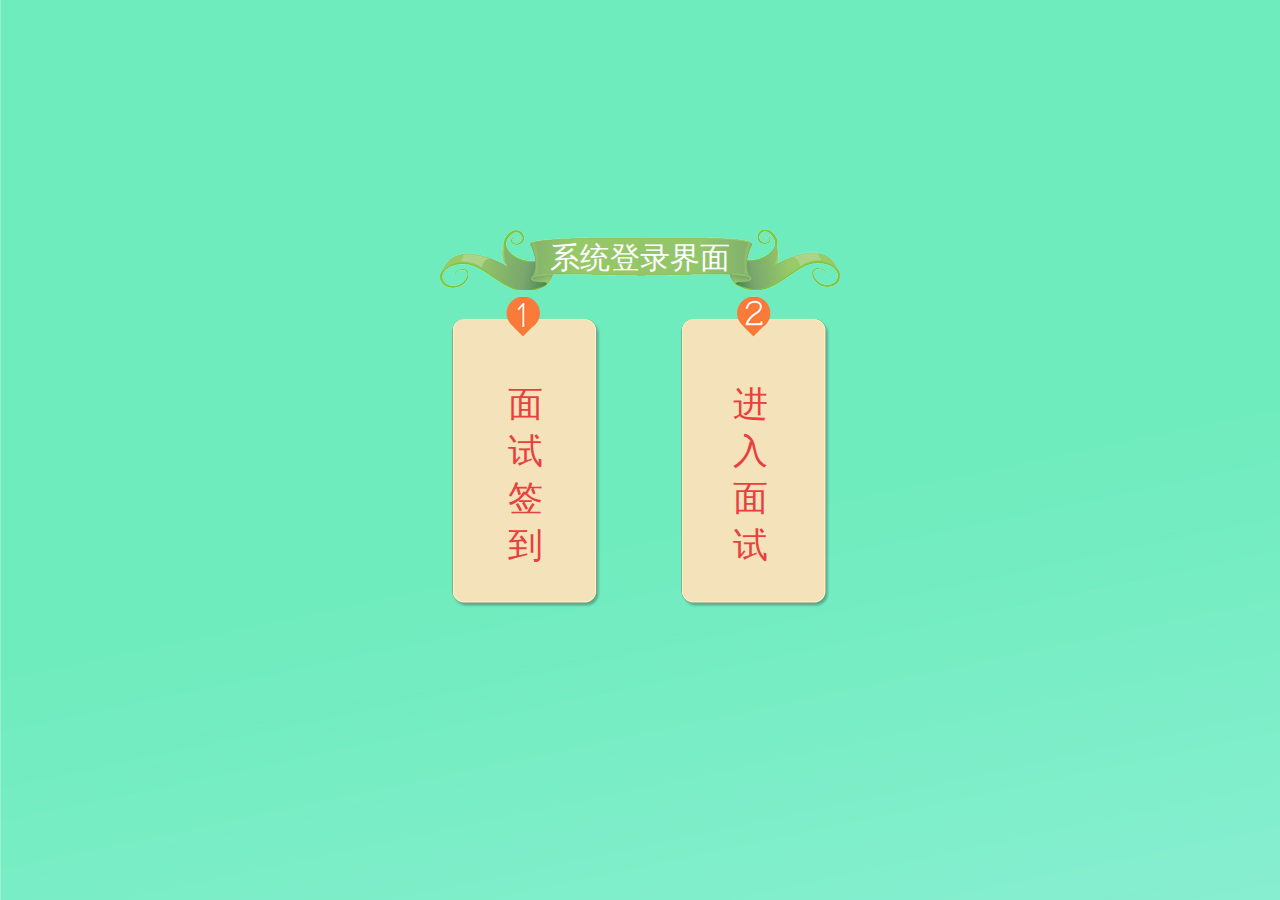
<file: client/index.html>
﻿<!DOCTYPE html>
<html lang="en">
<head>
	<meta charset="UTF-8">
	<title>首页</title>
	<style>
    body{background: url(img/bg_one.png);}
     #center{
     	width: 400px;
     	height: 500px;
     	position: absolute;
     	left:0;right: 0;
     	bottom: 0;top:0;
     	margin:auto;
     	background:url(img/index.png) no-repeat center;
     }
     p{
     	width: 400px;
     	height: 60px;
     	line-height: 55px;
     	background:url(img/title.png) no-repeat center;
        margin-top: 30px;
        color: white;
        font-size: 30px;
        font-weight: 300;
        font-family: "楷体";
        text-align: center;
      }
      button{
      		width: 140px;
      		height: 280px;
			margin-top: 15px;
			outline: 0;border: 0;
			background-color: white;
			font-family: "楷体";
			padding: 10px 40px;
			color: #E7403E;
			border-radius: 3px;
			cursor: pointer;
			font-size: 35px;
			background-color:rgba(223, 241, 234, 0);
      }
      #obtn1{
      	margin-left: 15px;
      }
      #obtn2{
      	margin-left: 81px;
      }
	</style>
	<script src="js/jquery.min.js"></script>
	<script>
	   $(function(){
		$("#obtn1").click(function(){
			window.location.href="interviewee.html";
		}); 
		$("#obtn2").click(function(){
			window.location.href="one.php";
		});
           });  
    </script>
</head>
<body> 
	<div id="center">
	    <p>系统登录界面</p>
		<button id="obtn1">面试签到</button>
		<button id="obtn2">进入面试</button>
	</div>
</body>
</html>
</file>
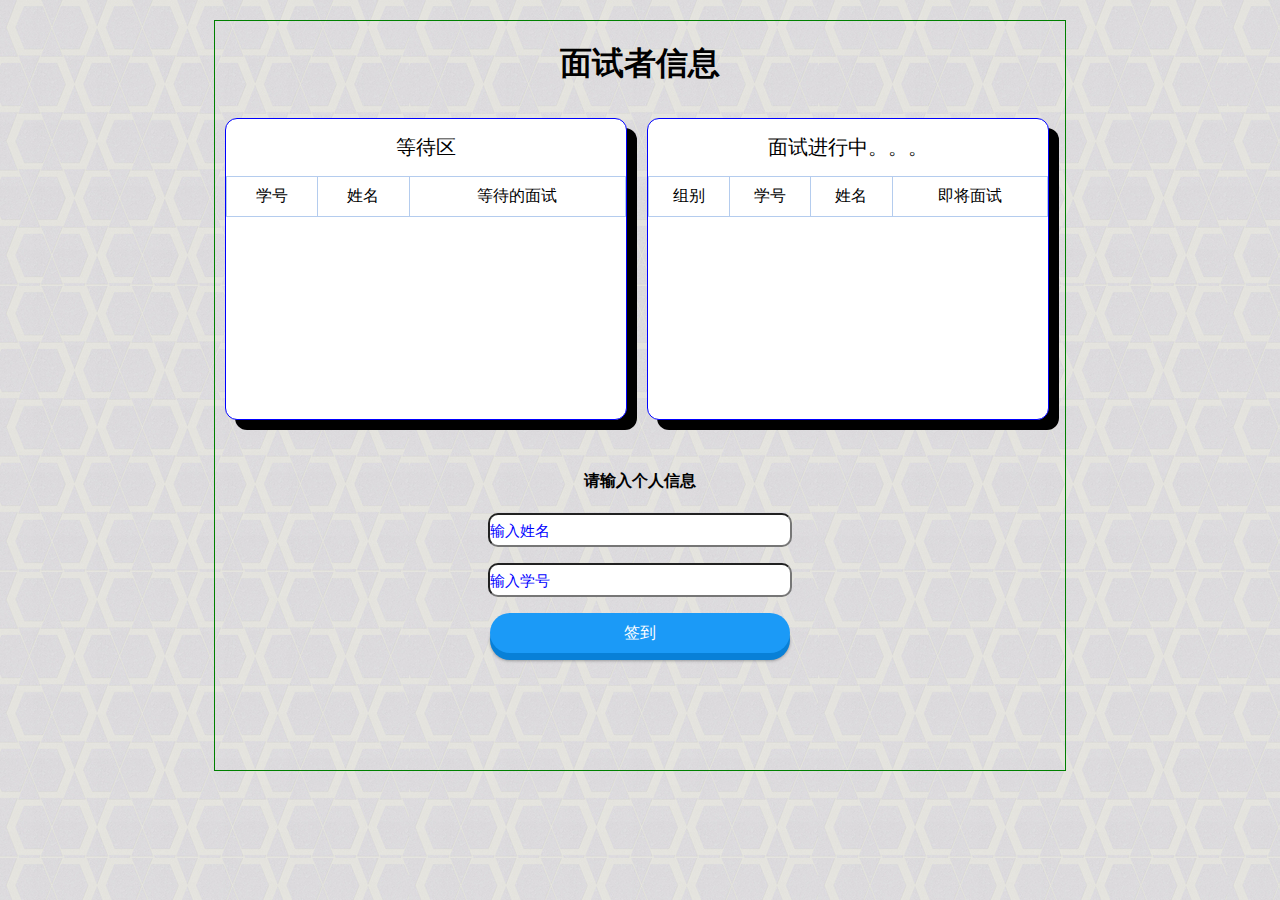
<file: client/1interviewee.html>
<!DOCTYPE html>
<html lang="en">
<head>
	<meta charset="UTF-8">
	<title>interviewer</title>
	<link rel="stylesheet" href="inter.css" type="text/css">
	<link rel="stylesheet" href="css/buttons.css">
	<script src="js/jquery.min.js"></script>
	<script tyoe="text/javascript">
		$(function(){
			$('#Sub').click(function(){
				var number=document.getElementById("number").value;
				if(number==""){
					alert("输入的学号为空，请输入！");
					return false;
				}
	           if(!(/^0\d{7}$/.test(number))){
	          alert("学号输入错误，请重写！");
	          return false;
	            }
	            else{
	            	$.ajax({
					url:' ../server/dis_interview.php',
					type:'POST',
					async:true,
					data:{
						'stu_name':$('#usr').val(),
						'stu_num':$('#number').val()
					},
					success:function(data){
	                	var txtobj=eval("("+data+")");
	                  	alert(txtobj.msg);
	                  	$('#usr').val('');
	                  	$('#number').val('');
					},
					error:function(){
          		    alert("出现错误！");
          	       }					 
				})
	            }
			});
		});		
	</script>

	<script>
	     $(window).load(function(){
	  
		setInterval(function(){
          $.ajax({
          	url:'../server/flow.php?t='+Math.random(), 
          	type:'post',
          	async:true,
          	success:function(data,status){     
          	 $("#tb").children().remove(); 
          	  $("#tb2").children().remove();   	 
               var listobj=eval("("+data+")");
               // 等待区的信息
               for(var i=0;i<listobj[1].data.length;i++)
               {
               	  $('#tb').append('<tr><td class="stu_num"></td> <td class="stu_name"></td><td class="stu_status"></td></tr>');
               }
               for(var i=0;i<listobj[1].data.length;i++)
	            {
	            	 $('#tb .stu_num').eq(i).html(listobj[1].data[i].stu_num);
	            	  $('#tb .stu_name').eq(i).html(listobj[1].data[i].stu_name);
	            	   $('#tb .stu_status').eq(i).html(listobj[1].data[i].status);
	            }
                //面试进行时的信息
                for (var i = 0; i < listobj[0].data.length; i++) {
                	$('#tb2').append('<tr><td class="group_num"></td><td class="stu_num"></td> <td class="stu_name"></td><td class="stu_status"></td></tr>');
                };
                for(var i=0;i<listobj[0].data.length;i++)
	            {
	            	 $('#tb2 .group_num').eq(i).html(listobj[0].data[i].group_name);
	            	  $('#tb2 .stu_num').eq(i).html(listobj[0].data[i].stu_num);
	            	  $('#tb2 .stu_name').eq(i).html(listobj[0].data[i].stu_name);
	            	   $('#tb2 .stu_status').eq(i).html(listobj[0].data[i].status);
	            }
              
               // $(".left").scrollTop({
               //   speed:15 //数值越大 速度越慢
               //  });
          	},
          	error:function(){
          		alert("出现错误！");
          	}
          });
          
         
		},2000);
          

 $.fn.scrollTop = function(options){
  var defaults = {
   speed:30
   };
  var opts = $.extend(defaults,options);
  this.each(function(){
   var $timer;
   var scroll_top=0;
   var obj = $(this);
   var $height = obj.find("table").height();
   obj.find("table").clone().appendTo(obj);
     clearInterval($timer); 
   obj.hover(function(){
    clearInterval($timer);
    },function(){
     $timer = setInterval(function(){
      scroll_top++;
      if(scroll_top > $height){
       scroll_top = 0;
      }
      obj.find("table").first().css("margin-top",-scroll_top);
    },opts.speed);

    }).trigger("mouseleave");
   })
  }
 });
		
	</script>
</head>
<body>
	 <div id="content">
	   <h1>面试者信息</h1>
	 	<div class="left">
	 		<table>
	 		<caption class="title">等待区</caption>
	 			<thead>
	 				<tr>
	 				   <td>学号</td>
					   <td>姓名</td>
					  
					   <td>等待的面试</td>
	 				</tr>
	 			</thead>
	 			<div>
	 			<tbody id="tb">
	 				
	 			</tbody>
	 			</div>
	 		</table>
	 	</div>
	 	<div class="right">
	 		<table>
	 		<caption class="title">面试进行中。。。</caption>
	 			<thead>
	 				<tr>
	 				   <td>组别</td>
					   <td>学号</td>
					   <td>姓名</td>
					   <td>即将面试</td>
	 				</tr>
	 			</thead>
	 			<tbody id="tb2">
	 				
	 			</tbody>
	 		</table>
	 	</div>
	 	<div class="Next">
	 	    <h4>请输入个人信息</h4>
	 		<p><input type="text" id="usr" name="stu_name" class="Input radius" placeholder="输入姓名"></p>
	 		<p><input type="text" id="number" name="stu_num" class="Input radius" placeholder="输入学号"></p>	 	
	         <button  class="button button-3d button-primary button-pill wid"  id="Sub">签到</button>   
	 	</div>
	 </div>
</body>
</html>
</file>
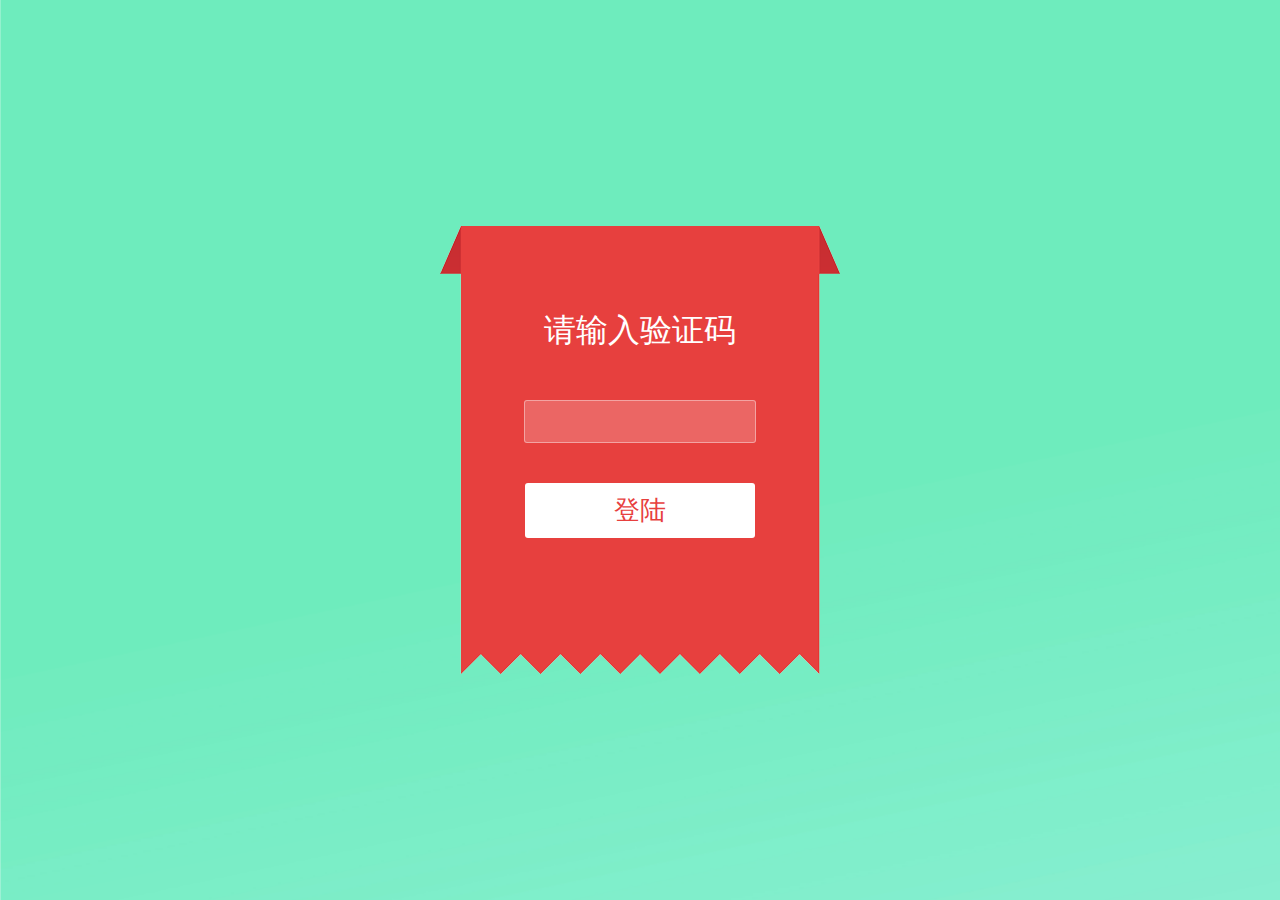
<file: client/check.html>
﻿<!DOCTYPE html>
<html lang="en">
<head>
	<meta charset="UTF-8">
	<title>check</title>
 
	<style type="text/css">
	  body{background:url(img/bg_one.png);}
      .vertial{
      	position: absolute;
        left: 0;right: 0;
        top: 0;bottom: 0;
        margin: auto;
      	width: 400px;
      	height: 460px;
      	background:url(img/check.png) no-repeat center ;
      }
      h2{
        margin-top: 90px;
        color: white;
        font-size: 32px;
        font-weight: 300;
        font-family: "楷体";
        line-height: 40px;
        text-align: center;
      }
      input {
          outline: 0;
          border: 1px solid rgba(255, 255, 255, 0.4);
          background-color: rgba(255, 255, 255, 0.2);
          width: 200px;
          border-radius: 3px;
          padding: 10px 15px;
          margin: 0 auto;
          margin-top: 50px;
          display: block;
          text-align: center;
          font-family: "Microsoft YaHei";
          font-size: 18px;
          font-weight: 300;
          color: white;
          -webkit-transition-duration: 0.25s;
                  transition-duration: 0.25s;
        }
      input:hover {
          background-color: rgba(255, 255, 255, 0.4);
      }
      input:focus {
          background-color: white;
          width: 250px;
          color: #E7403E;
      }
      #oBtn{
          margin: 0 auto;
          margin-top: 40px;
          display: block;
          outline: 0;border: 0;
          background-color: white;
          font-family: "楷体";
          padding: 10px 15px;
          color: #E7403E;
          border-radius: 3px;
          width: 230px;
          cursor: pointer;
          font-size: 26px;
      }
	</style>
  <script src="js/jquery.min.js"></script>
  <script>
     $(function(){
       $('#oBtn').click(function(){
        var passphrase=$('#checknum').val();
            $.ajax({
              url:'../server/group_login.php',
              type:'POST',
              data:{
                'passphrase':passphrase,
              },
              success:function(data){ 
                var obj=eval("("+data+")");
                alert(obj.msg);
                if(obj.code==-1)
                  window.location.href="check.html";
                else
                 window.location.href="one.php"
              },
              error:function(){
                alert("出现错误！！！");
              }
            })
       })
     })  
  </script>
</head>
<body>
  <div class="vertial">
    <h2>请输入验证码</h2>
    <form action="#" autocomplete="off" id="login" >
      <input type="text" id="checknum" maxlength="6">
      <input type="button" id="oBtn"  value="登陆" />
      <!-- onclick="window.open('interviewer.html')" -->
    </form>
  </div>

  
</body>
</html>
</file>
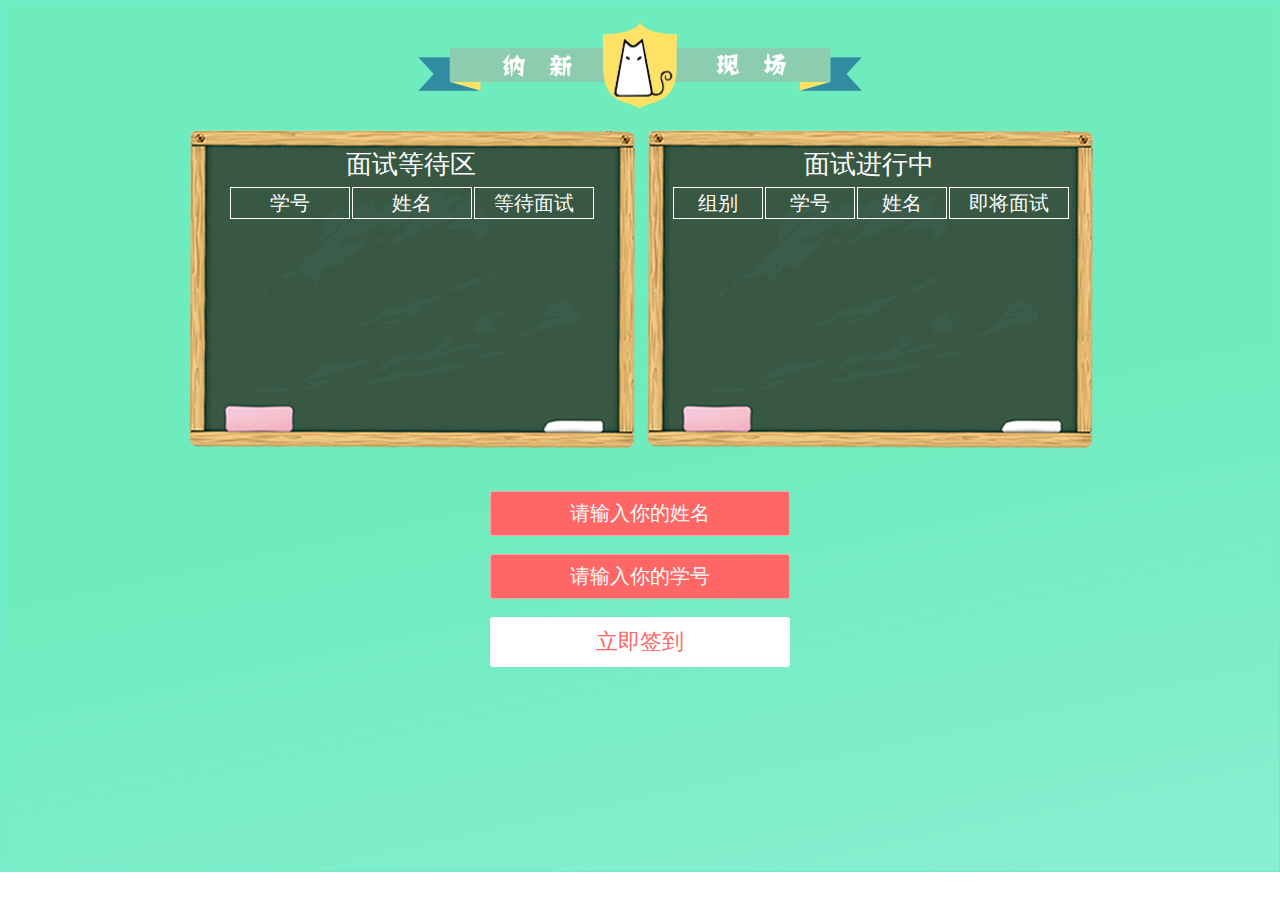
<file: client/interviewee.html>
<!DOCTYPE html>
<html xml:lang="en" xmlns="http://www.w3.org/1999/xhtml">
<head>
	<meta http-equiv="Content-Type" content="text/html; charset=UTF-8">
	
	<meta http-equiv="X-UA-Compatible" content="IE=edge,chrome=1"> 
	
	<title>interviewee</title>
	<link rel="stylesheet" type="text/css" href="interviewee.css">
	<link rel="shortcut icon" href="favicon.ico">
	<script src="js/jquery.min.js"></script>
	<script tyoe="text/javascript">
		$(function(){
			$('#Sub').click(function(){
				var number=document.getElementById("number").value;
				if(number==""){
					alert("输入的学号为空，请输入！");
					return false;
				}
	           if(!(/^0\d{7}$/.test(number))){
	          alert("学号输入错误，请重写！");
	          return false;
	            }
	            else{
	            	$.ajax({
					url:' ../server/dis_interview.php',
					type:'POST',
					async:true,
					data:{
						'stu_name':$('#usr').val(),
						'stu_num':$('#number').val()
					},
					success:function(data){
	                	var txtobj=eval("("+data+")");
	                  	alert(txtobj.msg);
	                  	$('#usr').val('');
	                  	$('#number').val('');
					},
					error:function(){
          		    alert("出现错误！");
          	       }					 
				})
	            }
			});
		});		
	</script>

	<script>
	     $(window).load(function(){
	  
		setInterval(function(){
          $.ajax({
          	url:'../server/flow.php?t='+Math.random(), 
          	type:'post',
          	async:true,
          	success:function(data,status){     
          	 $("#tb").children().remove(); 
          	  $("#tb2").children().remove();   	 
               var listobj=eval("("+data+")");
               // 等待区的信息
               for(var i=0;i<listobj[1].data.length;i++)
               {
               	  $('#tb').append('<tr><td class="stu_num"></td> <td class="stu_name"></td><td class="stu_status"></td></tr>');
               }
               for(var i=0;i<listobj[1].data.length;i++)
	            {
	            	 $('#tb .stu_num').eq(i).html(listobj[1].data[i].stu_num);
	            	  $('#tb .stu_name').eq(i).html(listobj[1].data[i].stu_name);
	            	   $('#tb .stu_status').eq(i).html(listobj[1].data[i].status);
	            }
                //面试进行时的信息
                for (var i = 0; i < listobj[0].data.length; i++) {
                	$('#tb2').append('<tr><td class="group_num"></td><td class="stu_num"></td> <td class="stu_name"></td><td class="stu_status"></td></tr>');
                };
                for(var i=0;i<listobj[0].data.length;i++)
	            {
	            	 $('#tb2 .group_num').eq(i).html(listobj[0].data[i].group_name);
	            	  $('#tb2 .stu_num').eq(i).html(listobj[0].data[i].stu_num);
	            	  $('#tb2 .stu_name').eq(i).html(listobj[0].data[i].stu_name);
	            	   $('#tb2 .stu_status').eq(i).html(listobj[0].data[i].status);
	            }
              
               // $(".left").scrollTop({
               //   speed:15 //数值越大 速度越慢
               //  });
          	},
          	error:function(){
          		alert("出现错误！");
          	}
          });
          
         
		},2000);
          

 $.fn.scrollTop = function(options){
  var defaults = {
   speed:30
   };
  var opts = $.extend(defaults,options);
  this.each(function(){
   var $timer;
   var scroll_top=0;
   var obj = $(this);
   var $height = obj.find("table").height();
   obj.find("table").clone().appendTo(obj);
     clearInterval($timer); 
   obj.hover(function(){
    clearInterval($timer);
    },function(){
     $timer = setInterval(function(){
      scroll_top++;
      if(scroll_top > $height){
       scroll_top = 0;
      }
      obj.find("table").first().css("margin-top",-scroll_top);
    },opts.speed);

    }).trigger("mouseleave");
   })
  }
 });
		
	</script>
</head>
</body>
	<div id="wrapper">
		<div class="content">
			<div class="wait">
				<table class="waitTb">
					<caption>面试等待区</caption>
					<thead class="headOne">
						<tr>
							<td>学号</td>
							<td>姓名</td>
							<td>等待面试</td>
						</tr>
					</thead>
					<tbody class="bodyOne" id="tb">
					</tbody>
				</table>
			</div>
			<div class="ongoing">
				<table class="ongoingTb">
					<caption>面试进行中</caption>
					<thead class="headTwo">
						<tr>
							<td>组别</td>
							<td>学号</td>
							<td>姓名</td>
							<td id="large">即将面试</td>
						</tr>
					</thead>
					<tbody class="bodyTwo" id="tb2">
						<!-- <tr>
							<td>第一组</td>
							<td>04152104</td>
							<td>詹永东</td>
							<td>一面进行中</td>
						</tr>
						<tr>
							<td>第一组</td>
							<td>04152104</td>
							<td>詹永东</td>
							<td>一面进行中</td>
						</tr>
						<tr>
							<td>第一组</td>
							<td>04152104</td>
							<td>詹永东</td>
							<td>一面进行中</td>
						</tr>
						<tr>
							<td>第一组</td>
							<td>04152104</td>
							<td>詹永东</td>
							<td>一面进行中</td>
						</tr>
						<tr>
							<td>第一组</td>
							<td>04152104</td>
							<td>詹永东</td>
							<td>一面进行中</td>
						</tr>
						<tr>
							<td>第一组</td>
							<td>04152104</td>
							<td>詹永东</td>
							<td>一面进行中</td>
						</tr> -->
					</tbody>
				</table>
			</div>
			<div class="attendance">
	 		<input type="text"  id="usr" name="stu_name" class="Input radius" placeholder="请输入你的姓名" /><br/>
	 		<input type="text"  id="number" name="stu_num" class="Input radius" placeholder="请输入你的学号" /><br/>
	 		<button type="submit" id="Sub">立即签到</button>
			</div>
		</div>
	</div>
</body>
</html>
</file>
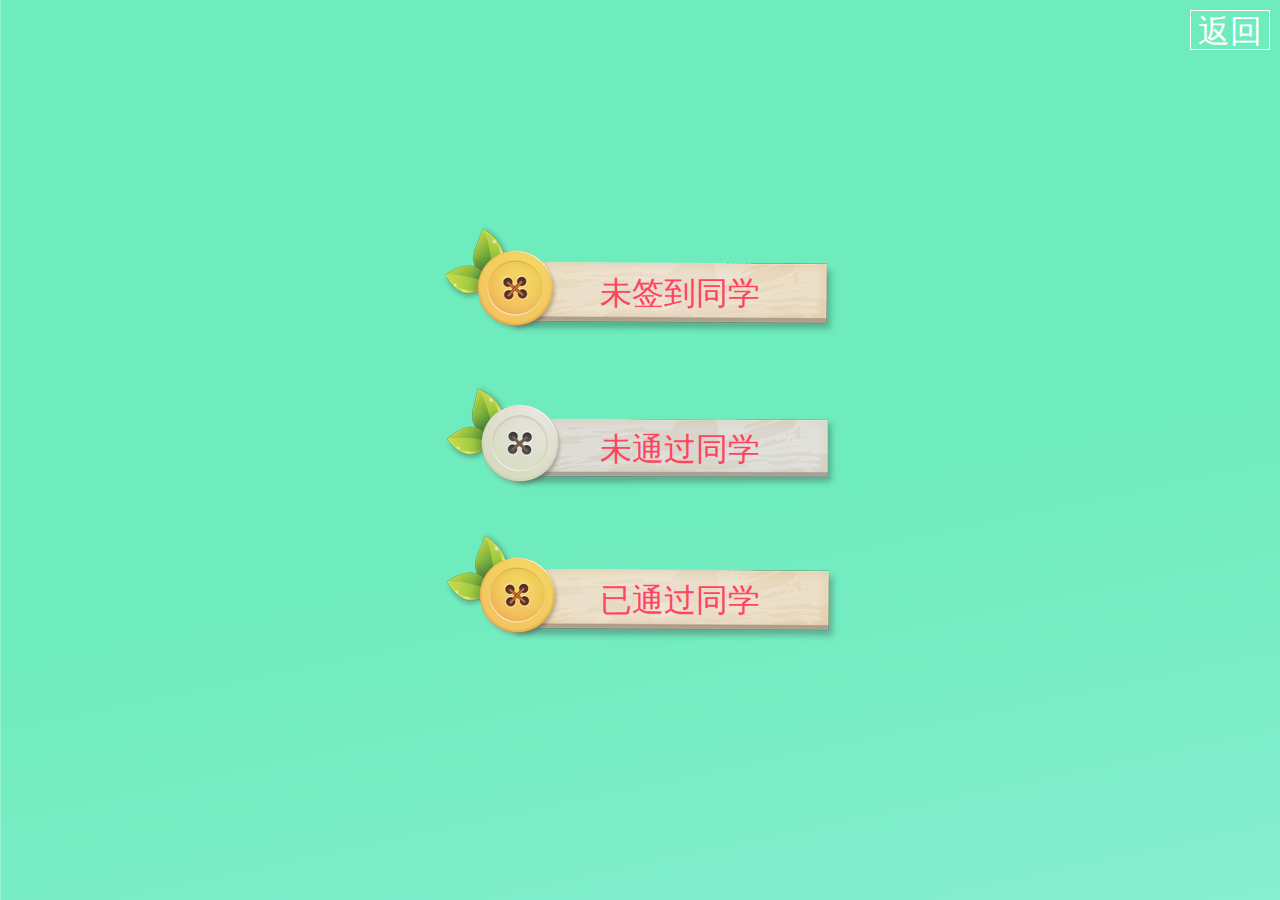
<file: client/results.html>
<!DOCTYPE html>
<html lang="en">
<head>
	<meta charset="UTF-8">
	<title>信息统计</title>
	<script src="js/jquery.min.js"></script>
	<script>
	   $(function(){
		$("#obtn1").click(function(){
			window.location.href="interesult.php?status=-1";
		}); 
		$("#obtn2").click(function(){
			window.location.href="interesult.php?status=-2";
		}); 
		$("#obtn3").click(function(){
			window.location.href="interesult.php?status=6";
		});
		$("#quit").click(function(){
			history.go(-1);
		});
	})
	</script>
	<style>
		* {
			margin: 0;
			padding: 0;
		}
		body{
			background: url(img/bg_one.png);
		}
		#content{
			width: 500px;
			height: 500px;
			position: absolute;
			left: 0;right: 0;top: 0;bottom: 0;
			margin:auto;
			background:url(img/bg_one2.png) no-repeat center;
		}
		#obtn1{
			margin-top:60px;
			
		}
		#obtn2{
			margin-top: 90px;
		}
		#obtn3{
			margin-top: 85px;
		}
		.button{
			float: left;
			width: 300px;
			height: 66px;
			margin-left: 140px;
			border: none;
			outline: none;
			cursor: pointer;

			color: #FF445F;
			font-size: 32px;
			font-weight: 300;
			font-family: "楷体";
			line-height: 40px;
			background-color:rgba(223, 241, 234, 0);
		}
		#quit{
			float:right;
			margin-top: 10px;
			margin-right: 10px;
			border:1px solid white;
			outline: none;
			cursor: pointer;
			width: 80px;
			height: 40px;
			color: white;
			font-size: 32px;
			font-weight: 300;
			font-family: "楷体";
			line-height: 40px;
			background-color:rgba(223, 241, 234, 0);
		}
	</style>
</head>
<body>
	<div id="content">
			<button id="obtn1" class="button">未签到同学</button>
			<button id="obtn2" class="button">未通过同学</button>
			<button id="obtn3" class="button">已通过同学</button>
	</div>
	<button id="quit">返回</button>
</body>
</html>
</file>
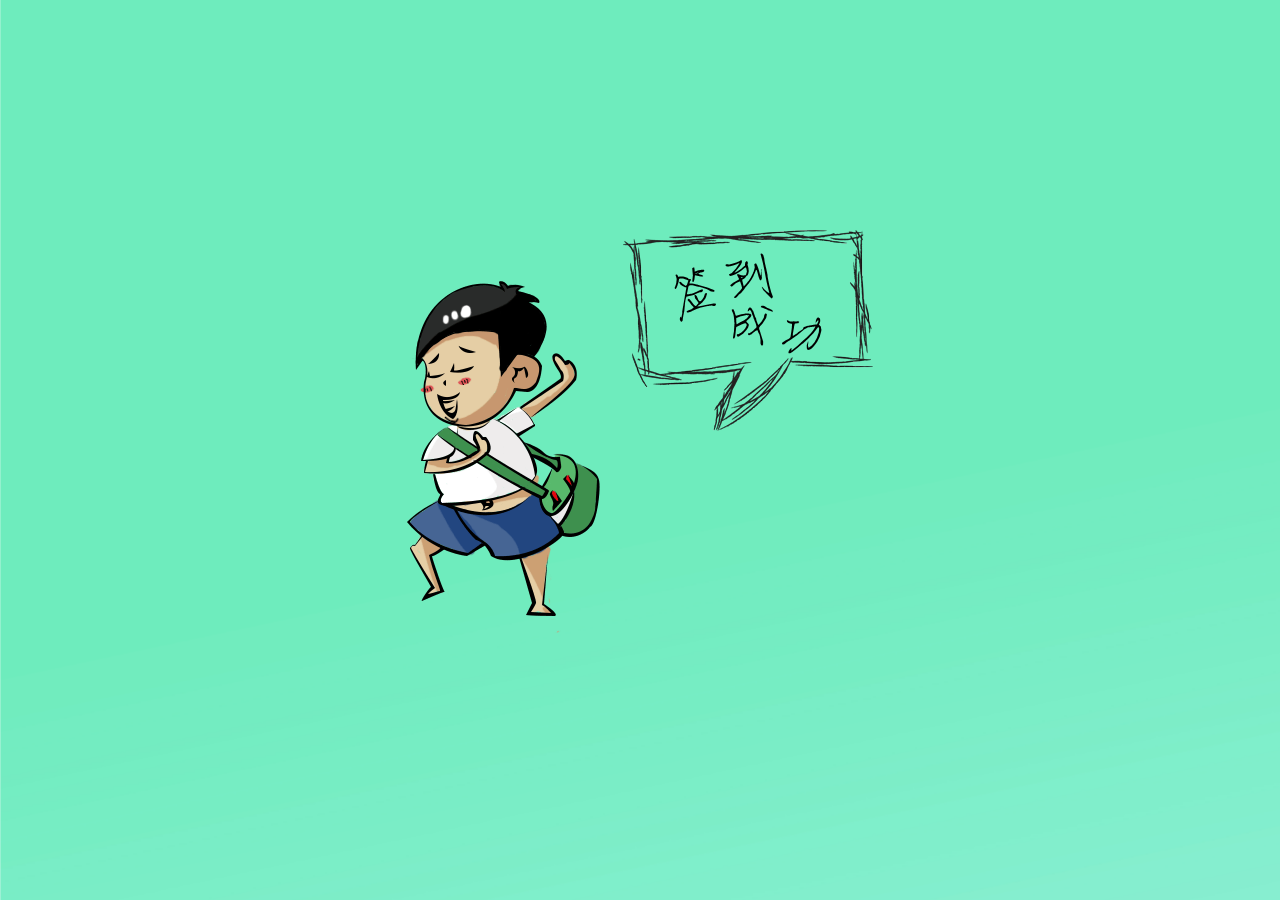
<file: client/successful.html>
<!DOCTYPE html>
<html lang="en">
<head>
	<meta charset="UTF-8">
	<title>Successful</title>
	<style>
    body{background: url(img/bg_one.png);}
     #center{
     	width: 500px;
     	height: 500px;
     	position: absolute;
     	left:0;right: 0;
     	bottom: 0;top:0;
     	margin:auto;
    }
    #imgOne{
      float: left;
      width: 203px;
      height: 363px;
      margin-top: 70px;
      margin-left: 10px;
    }
    #imgTwo{
      float: left;
      width: 250px;
      height: 201px;
      margin-top: 30px;
      margin-left: 20px;
    }
	</style>
</head>
<body> 
	<div id="center">
      <div id="imgOne"><img src="img/7caa2.png"></div>
      <div id="imgTwo"><img src="img/f6ed1a3_.png"></div>
	</div>
</body>
</html>
</file>
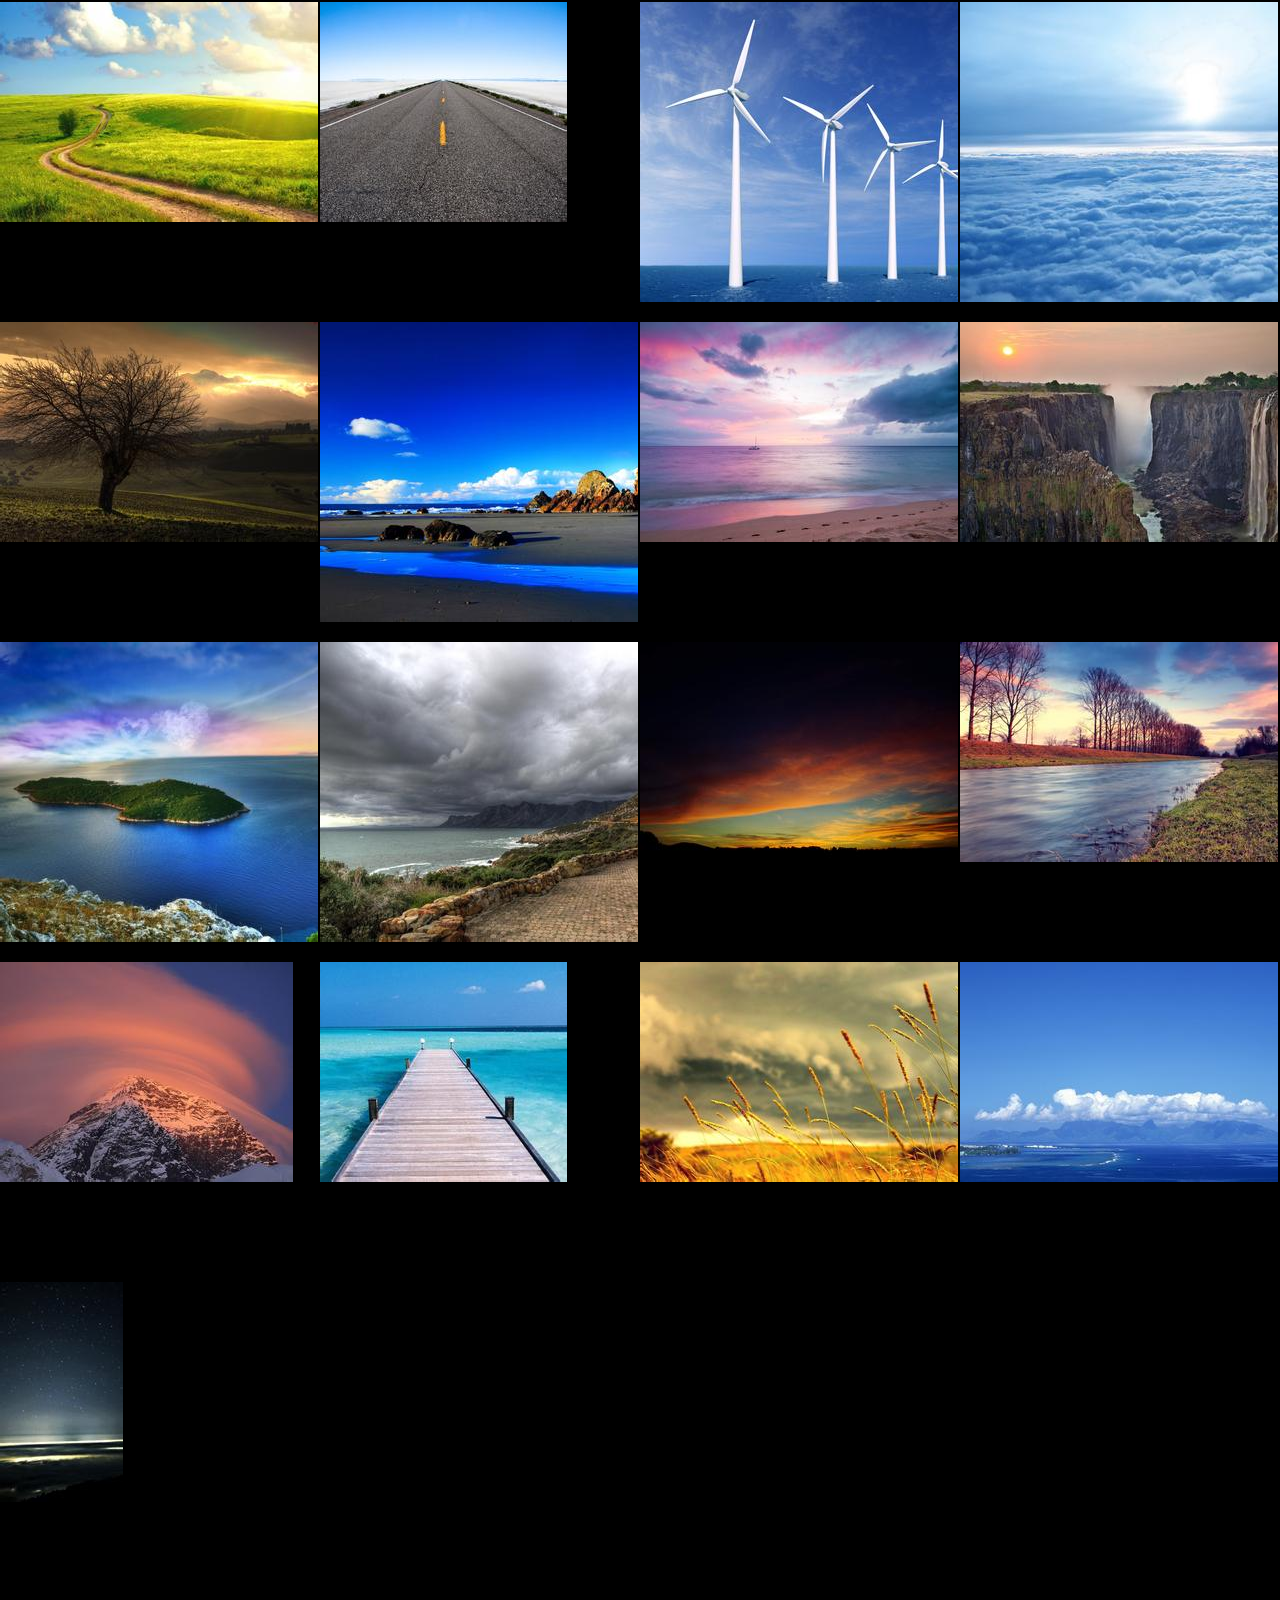
<file: client/fonts/demo.htm>
<!DOCTYPE html>
<html>
  <head>
    <title>Bootstrap beign</title>
    <meta name="viewport" content="width=device-width, initial-scale=1.0">
	<script src="zepto.min.js"></script>
	<link href="animate.css" rel="stylesheet" type="text/css">
	<style>
	   blockquote, body, button, dd, dl, dt, fieldset, form, h1, h2, h3, h4, h5, h6, hr, input, legend, li, ol, p, pre, td, textarea, th, ul,img{
		margin: 0;
		padding: 0;
		}
	   body{background:black;overflow:hidden}
	   ul{list-style:none}
	   .clearfix:after{display: block; content: "\20"; height: 0; clear: both; overflow: hidden; visibility: hidden;}/*ie8����*/
     
	   .img-container li img{}
	   .img-container li {overflow:hidden;float:left;}
	   .large{width:100%;height:100%;position:absolute;top:0px;left:0px;background-color:black}
	</style>
  <body>
	<ul class="img-container clearfix" id="container">

	</ul>
	<div class="large animated fadeInDown" id="large_container" style="display:none">
		<img id="large_img">
	</div>
	<script>
	var total = 17;
	var zWin = $(window);
	var render = function(){
		var tmpl = '';
		var padding = 2;
		var scrollBarWidth = 0;
		var winWidth = $(window).width();
		var picWidth = Math.floor((winWidth-padding*3-scrollBarWidth)/4);
		for(var i=1;i<=total;i++){
			var p = padding;
			if(i%4==1){
				p = 0;
			}
			tmpl+='<li data-id="'+i+'" class="animated bounceIn" style="width:'+picWidth+'px;height:'+picWidth+'px;padding-left:'+p+'px;padding-top:'+padding+'px;"><img src="img/'+i+'.jpg"></li>';
		}
		$('#container').html(tmpl);
	}
	render();
	var cid;
	var wImage = $('#large_img');
	var domImage = wImage[0];

	var loadImg = function(id,callback){
		$('#container').css({height:zWin.height(),'overflow':'hidden'})
		$('#large_container').css({
			width:zWin.width(),
			height:zWin.height()
			//top:$(window).scrollTop()
		}).show();
		var imgsrc = 'img/'+id+'.large.jpg';
		var ImageObj = new Image();
		ImageObj.src = imgsrc;
		ImageObj.onload = function(){
			var w = this.width;
			var h = this.height;
			var winWidth = zWin.width();
			var winHeight = zWin.height();
		    var realw = parseInt((winWidth - winHeight*w/h)/2);
			var realh = parseInt((winHeight - winWidth*h/w)/2);

			wImage.css('width','auto').css('height','auto');
			wImage.css('padding-left','0px').css('padding-top','0px');
			if(h/w>1.2){
				 wImage.attr('src',imgsrc).css('height',winHeight).css('padding-left',realw+'px');;
			}else{	
				 wImage.attr('src',imgsrc).css('width',winWidth).css('padding-top',realh+'px');
			}
			
			callback&&callback();
		}

		
	}
	$('#container').delegate('li','tap',function(){
		var _id = cid = $(this).attr('data-id');
		loadImg(_id);
	});

	$('#large_container').tap(function(){
		$('#container').css({height:'auto','overflow':'auto'})
		$('#large_container').hide();
	});
	$('#large_container').mousedown(function(e){
		e.preventDefault();
	});
	var lock = false;
	$('#large_container').swipeLeft(function(){
		if(lock){
			return;
		}
		cid++;
		
		lock =true;
		loadImg(cid,function(){
			domImage.addEventListener('webkitAnimationEnd',function(){
				wImage.removeClass('animated bounceInRight');
				domImage.removeEventListener('webkitAnimationEnd');
				lock = false;
			},false);
			wImage.addClass('animated bounceInRight');
		});
	});

	$('#large_container').swipeRight(function(){
		if(lock){
			return;
		}
		cid--;
		lock =true;
		if(cid>0){
			loadImg(cid,function(){
				domImage.addEventListener('webkitAnimationEnd',function(){
					wImage.removeClass('animated bounceInLeft');
					domImage.removeEventListener('webkitAnimationEnd');
					lock = false;
				},false);
				wImage.addClass('animated bounceInLeft');
			});
		}else{
			cid = 1;
		}
	});
	</script>
  </body>
</html>
</file>
<file: client/inter.css>
body,input,button,table{margin:0px; padding: 0px;}
body{
     background: url(img/background.jpg);
  /* background-image: url(349876.jpg);*/
}
table{border-collapse:collapse;  
      padding:0px;
     width: 400px;}
h1{text-align: center;
	font-weight: bold;
    font-family: "楷体","微软雅黑";
    }
#content{
	width: 850px;
	min-height: 700px;
    border:1px solid green;
    margin:20px auto;     
}
.left,.right{
	width:400px;
	height:300px;
	/*height: 500px; */
	background: white;
	border: 1px solid blue;
	float: left;
	margin:10px; 
	overflow-y:auto; 
	overflow-x:hidden;
	border-radius: 12px;
  box-shadow: 10px 10px; 
}
.radius{border-radius: 10px;}
.Next{
	clear: both;
	width: 600px;
	height: 300px;
	margin:0px auto;	
	padding: 20px;
	text-align: center;

}
/*form h4{text-align: center;}*/
.Input{height: 30px;outline: none;width: 300px;font-size: 15px;}
.Next input::-webkit-input-placeholder {color: blue;}
.Next input:-moz-placeholder {color: green;}   /*  Mozilla firefox  */
.Next input:-ms-input-placeholder {color: green;}   /*  IE  */
.select{
	width: 300px;
  height: 30px;
  margin: 0 auto;
  text-align: left;
}
.selt{
  width: 100px;
  height: 30px;
  line-height: 30px;
  font-size: 15px;
  margin:0 auto;
}
.submit{
	width: 300px;
	height: 40px;
	line-height: 40px;
	border: 0px;
	margin:20px auto; 
	/*border: 1px solid green;*/
	font-size: 15px;
	background: blue;
	color: white;
}
thead tr{height: 40px;}
tbody tr{height:30px;}
table tr td{text-align: center; font-family: "微软雅黑","楷体";border: 1px solid #b4ccee;}
.title{text-align: center;font-size: 20px;
	    font-family: "微软雅黑","楷体";
        margin: 15px 0;}
.wid{
       width: 300px;
  }
</file>
<file: client/interviewee.css>
/*清除默认样式*/
* {
	box-sizing: border-box;
	margin: 0;
	padding: 0;
	font-weight: 300;
}


/*设置body主体字体样式*/
body {	
	font-family:"Microsoft YaHei";
	font-weight: 300;
}
#wrapper{
	width: 100%;
	height: 100%;
	margin:0 auto;
border: 1px solid #6eeccd;
	background:url(img/bg_interview.png)	center 0 no-repeat;
}
.content{
	width: 920px;
	height: 750px;

	margin: 0 auto;
	margin-top: 120px;
}
.wait{
	float: left;
	width: 450px;
	height: 330px;
	margin-left: 6px;
	background: yellow;
	background: url(img/black.png) no-repeat center;
}
.ongoing{
	float:right;
	width: 450px;
	height: 330px;
	margin-right:6px; 
	background: yellow;
	background: url(img/black.png) no-repeat center;
}
.waitTb{
	padding-left: 42px;
}
.ongoingTb{
	padding-left: 27px;
}
caption{
	width: 360px;
	height: 40px;

	color: white;
	font-size: 26px;
	font-weight: 300;
	font-family: "楷体";
	line-height: 40px;

	margin-top: 24px;
	margin-left: 45px;
}
.headOne td{
	width: 120px;
	height: 30px;
	border:1px solid;

	color: white;
	font-size: 20px;
	font-weight: 200;
	font-family: "楷体";
	text-align: center;
	line-height: 30px;
}
.bodyOne{
	width: 90px;
	height: 30px;
	border:1px solid;

	color: white;
	font-size: 20px;
	font-weight: 200;
	font-family: "宋体";
	text-align: center;
	line-height: 30px;
}
.headTwo td{
	width: 90px;
	height: 30px;
	border:1px solid;

	color: white;
	font-size: 20px;
	font-weight: 200;
	font-family: "楷体";
	text-align: center;
	line-height: 30px;
}
#large{
	width: 120px;
}
.bodyTwo{
	width: 120px;
	height: 30px;
	border:1px solid;

	color: white;
	font-size: 20px;
	font-weight: 200;
	font-family: "宋体";
	text-align: center;
	line-height: 30px;
}
.attendance{
	clear: both;
	width: 920px;
	height: 300px;
	padding-top: 40px;
}
body ::-webkit-input-placeholder {
	/* WebKit browsers */
	font-family:"楷体";
	color: white;
	font-weight: 300;
}
body :-moz-placeholder {
	/* Mozilla Firefox 4 to 18 */
	font-family:"楷体";
	color: white;
	opacity: 1;
	font-weight: 300;
}
body ::-moz-placeholder {
	/* Mozilla Firefox 19+ */
	font-family:"楷体";
	color: white;
	opacity: 1;
	font-weight: 300;
}
body :-ms-input-placeholder {
	/* Internet Explorer 10+ */
	font-family:"楷体";
	color: white;
	font-weight: 300;
}
input {
	outline: 0;
	border: 1px solid rgba(255, 255, 255, 0.4);
	background-color:#FF6666;
	width: 300px;
	border-radius: 3px;
	padding: 10px 15px;
	margin: 0 auto;
	display: block;
	text-align: center;
	font-family: "楷体";
	font-size: 20px;
	color: white;
	-webkit-transition:width 0.25s;
	transition:width 0.25s;
	font-weight: 300;
}
input:focus {
	background-color: white;
	width: 350px;
	color:#FF6666;
}
button{
	margin: 0 auto;
	display: block;
	outline: 0;border: 0;
	background-color: white;
	font-family: "楷体";
	padding: 10px 15px;
	color: #FF6666;
	border-radius: 3px;
	width: 300px;
	cursor: pointer;
	font-size: 22px;
}
</file>
